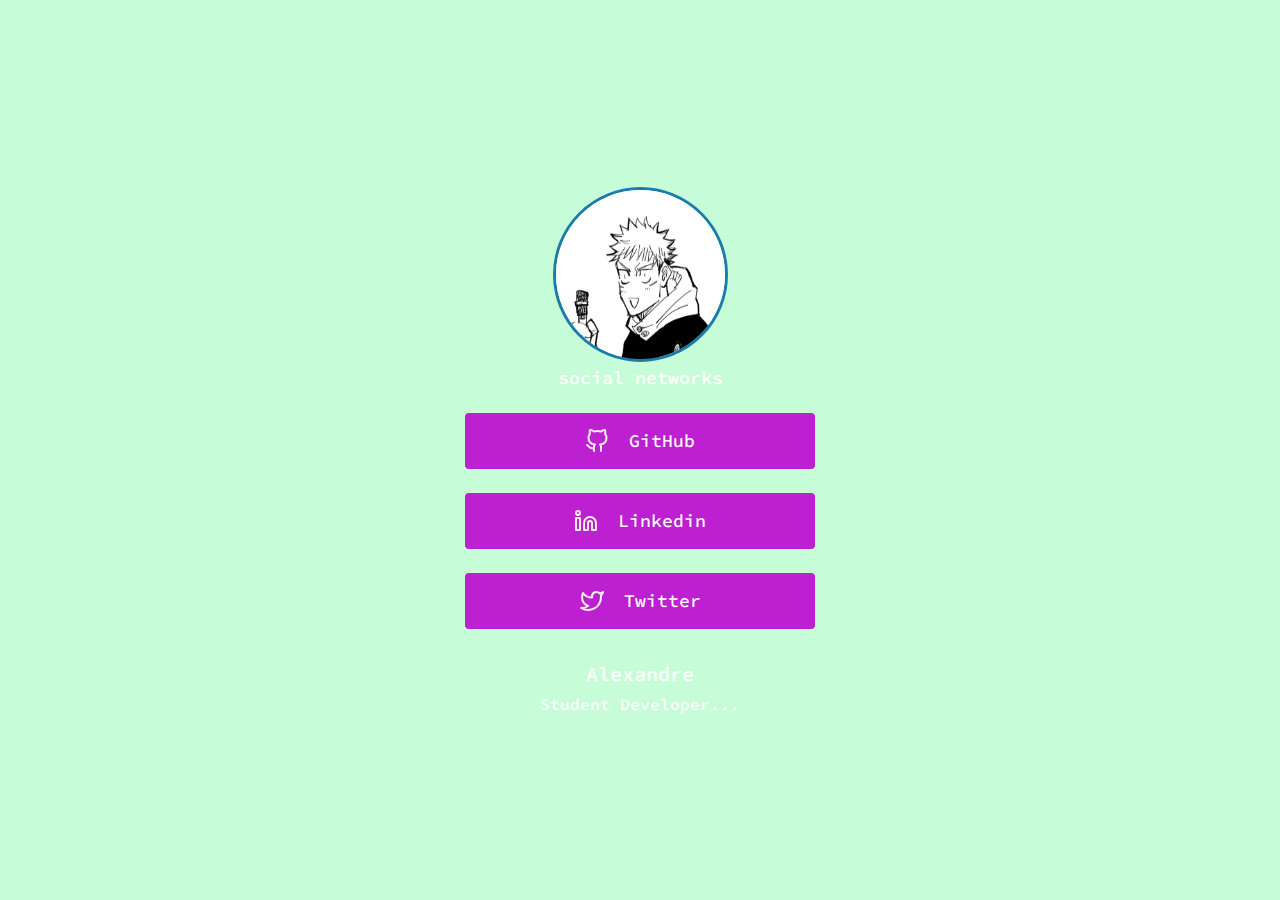
<file: index.html>
<!DOCTYPE html>
<html lang="pt-BR">
  <head>
    <meta charset="UTF-8" />
    <meta name="viewport" content="width=device-width, initial-scale=1.0" />
    <link rel="shortcut icon" href="./assets/favicon.ico" type="image/x-icon" />

    <title>Alexandre de Souza</title>

    <link
      href="https://fonts.googleapis.com/css2?family=Source+Code+Pro:wght@400;500;700&display=swap"
      rel="stylesheet"
    />
    <link rel="stylesheet" href="reset.css" />
    <link rel="stylesheet" href="style.css" />
  </head>
  <body class="fadeIn">
    <div id="container">
      <a>
        <img
          class="profile"
          src="imagem.jpg"
          alt="Profile"
        />
      </a>

      <div class="links-container">
        <strong class="description">
         social networks
        </strong>

        <a class="link" href="https://github.com/alexandrecuscux" target="_blank">
          <img class="logo" src="github.svg" alt="GitHub" />
          GitHub
        </a>

        <a
          class="link"
          href="https://www.linkedin.com/learning/certificates/aa20c344a19d2fcea77a8c9d214d75dc2667ea24d3e27c12c85ff2b2c6ee49e5"
          target="_blank"
        >
          <img class="logo" src="linkedin (1).svg " alt="Linkedin" />
          Linkedin
        </a>

        <a class="link" href="https://twitter.com/xandy_poke" target="_blank">
          <img class="logo" src="twitter.svg" alt="Twitter" />
          Twitter
        </a>
      </div>

      <footer>
        Alexandre
        <p>
          Student Developer...
          
        </p>
      </footer>
    </div>
  </body>
</html>
</file>
<file: style.css>
@keyframes fadeIn {
  0% { opacity: 0; }
  100% { opacity: 1; }
}

@keyframes slideIn {
  0% { margin-bottom: 5%;  }
  100% { margin-bottom: 0; }
}

@keyframes profileMarginTop {
  0% { margin-top: 200px;  }
  100% { margin-top: 0; }
}

body {
  display: flex;
  flex-direction: column;
}

.fadeIn {
  animation: fadeIn 1s ease-in-out;
}

#container {
  padding: 32px;
  display: flex;
  align-items: center;
  flex-direction: column;
  margin: auto 0;
}

#container .profile_link {
  margin-bottom: 32px;

  display: flex;
  border-radius: 50%;
  animation: profileMarginTop 1s;
}

#container .profile {
  border-radius: 50%;
  height: 175px;
  width: 175px;

  border: 3px solid var(--green);
  background: var(--primary);
  transition: border-color 0.5s, box-shadow 0.5s;
}

#container .profile:hover {
  box-shadow: 0px 0px 20px 0px var(--primary);
}

#container .links-container {
  width: 100%;

  display: flex;
  flex-direction: column;
  align-items: center;
}

#container .links-container .description {
  margin-bottom: 24px;
  font-weight: 500;
  font-size: 18px;

  display: flex;
  align-items: center;
}

#container .links-container .description img.hands-icon {
  width: 24px;
  margin: 0 12px 0 0;
}

.link {
  animation: slideIn 0.8s;

  text-decoration: none;
  font-size: 18px;
  font-weight: 500;
  color: var(--text-color);

  height: 56px;
  max-width: 350px;
  width: 100%;

  background: var(--box-background);
  border-radius: 4px;

  display: flex;
  align-items: center;
  justify-content: center;

  transition:
    max-width 200ms,
    background 0.5s,
    transform 180ms ease-in-out;
}

.link:hover {
  transform: translateY(-3px);
  max-width: 380px;
  background: var(--primary);
}

.link + .link {
  margin-top: 24px;
}

.logo {
  margin-right: 20px;
}

#container footer {
  font-size: 20px;
  font-weight: 500;

  display: flex;
  flex-direction: column;
  align-items: center;
  margin-top: 32px;
}

#container footer p {
  margin-top: 8px;
  font-size: 16px;
  text-align: center;
}

#container footer a {
  text-decoration: none;
  color: var(--primary);
  transition: color 0.3s;
}

#container footer a:hover {
  color: var(--primary-hover);
  text-decoration: underline;
}
</file>
